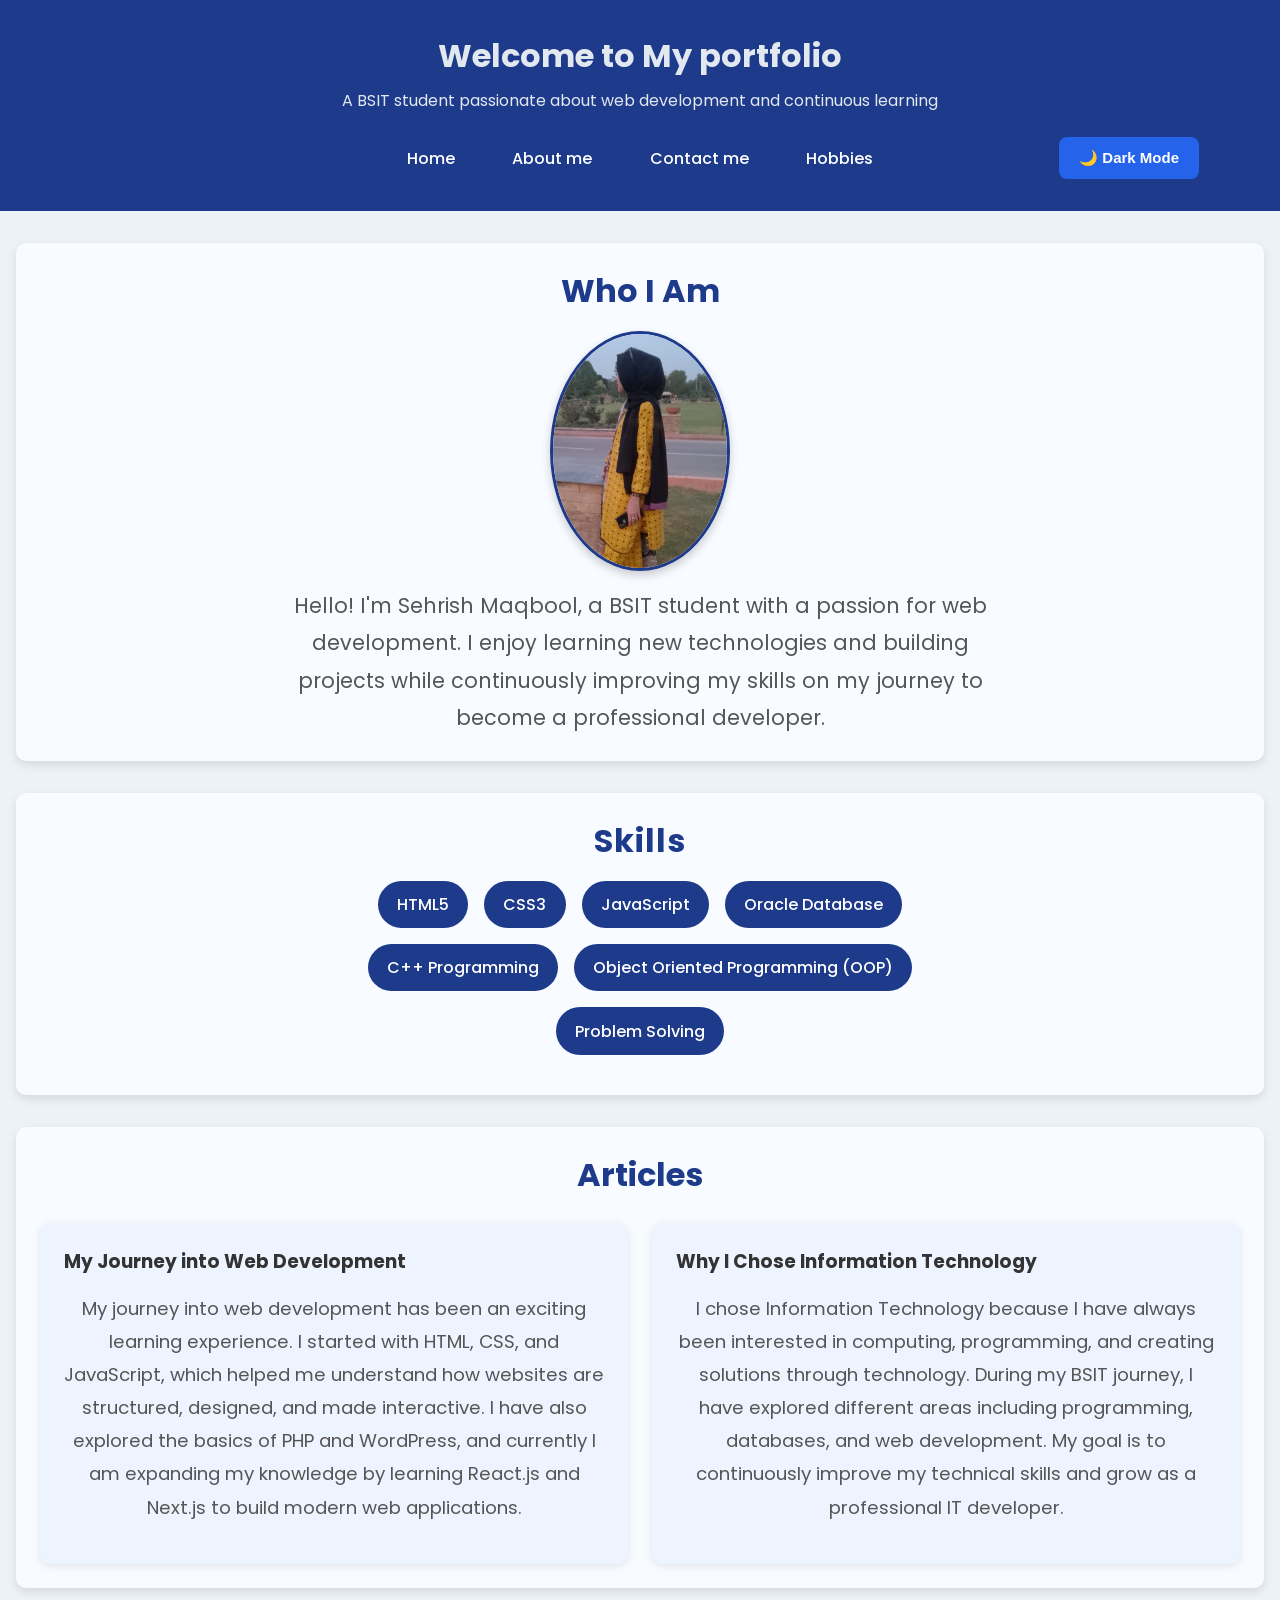
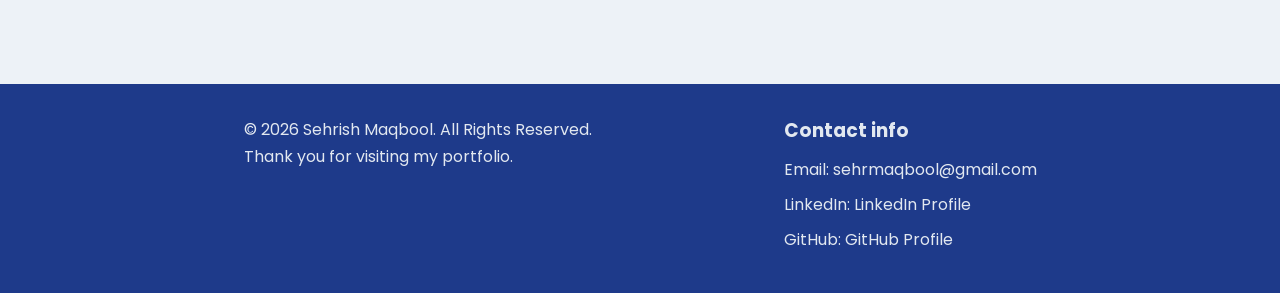
<file: index.html>
<!DOCTYPE html>
<html lang="en">
<head>
    <meta charset="UTF-8">
    <meta name="viewport" content="width=device-width, initial-scale=1.0">
    <title>Sehrish | Portfolio</title>
    <link rel="stylesheet" href="style.css">
</head>
<body>
    <header>
        <h1>Welcome to My portfolio</h1>
        <p>A BSIT student passionate about web development and continuous learning</p>
         <nav>
            <ul>
                <li><a href="index.html">Home</a></li>
                <li><a href="about.html">About me</a></li>
                <li><a href="contact.html">Contact me</a></li>
                <li><a href="hobbies.html">Hobbies</a></li>
            </ul>
            <button id="darkBtn">🌙 Dark Mode</button>
        </nav>
    </header>
    <main>
        <section section id="home">
            <h2>Who I Am</h2>
            <img class="profile-img" src="images/Myself.jpeg" alt="My photo" title="My Self">
            <p class="paragraph">Hello! I'm Sehrish Maqbool, a BSIT student with a passion for web development. I enjoy learning new technologies and building projects while continuously improving my skills on my journey to become a professional developer.</p>
        </section>
        <section>
            <h2 style="letter-spacing: 1px">Skills</h2>
            <ul class="skills-list">
                <li>HTML5</li>
                <li>CSS3</li>
                <li>JavaScript</li>
                <li>Oracle Database</li>
                <li>C++ Programming</li>
                <li>Object Oriented Programming (OOP)</li>
                <li>Problem Solving</li>
            </ul>
        </section>
        <section>
            <h2 class="section-title">Articles</h2>
            <div class="articles-container">
                <article>
                    <h3>My Journey into Web Development</h3>
                    <p>My journey into web development has been an exciting learning experience. I started with HTML, CSS, and JavaScript, which helped me understand how websites are structured, designed, and made interactive. I have also explored the basics of PHP and WordPress, and currently I am expanding my knowledge by learning React.js and Next.js to build modern web applications.</p>
                </article>
                <article>
                    <h3>Why I Chose Information Technology</h3>
                    <p>I chose Information Technology because I have always been interested in computing, programming, and creating solutions through technology. During my BSIT journey, I have explored different areas including programming, databases, and web development. My goal is to continuously improve my technical skills and grow as a professional IT developer.</p>
                </article>
            </div>
        </section>
    </main>
    <footer>
        <p>© 2026 Sehrish Maqbool. All Rights Reserved. <br>
        Thank you for visiting my portfolio.</p>
        <div class="footer-contact">
            <h3>Contact info</h3>
            <ul>
                <li>Email: <a href="mailto:sehrmaqbool@gmail.com">sehrmaqbool@gmail.com</a></li>
                <li>LinkedIn: <a href="https://www.linkedin.com/in/sehrish-maqbool-b5b00237a" target="_blank">LinkedIn Profile</a></li>
                <li>GitHub: <a href="https://github.com/Sehrish-web209" target="_blank">GitHub Profile</a></li>
            </ul>
        </div>
    </footer>
    <script src="script.js"></script>
</body>
</html>
</file>
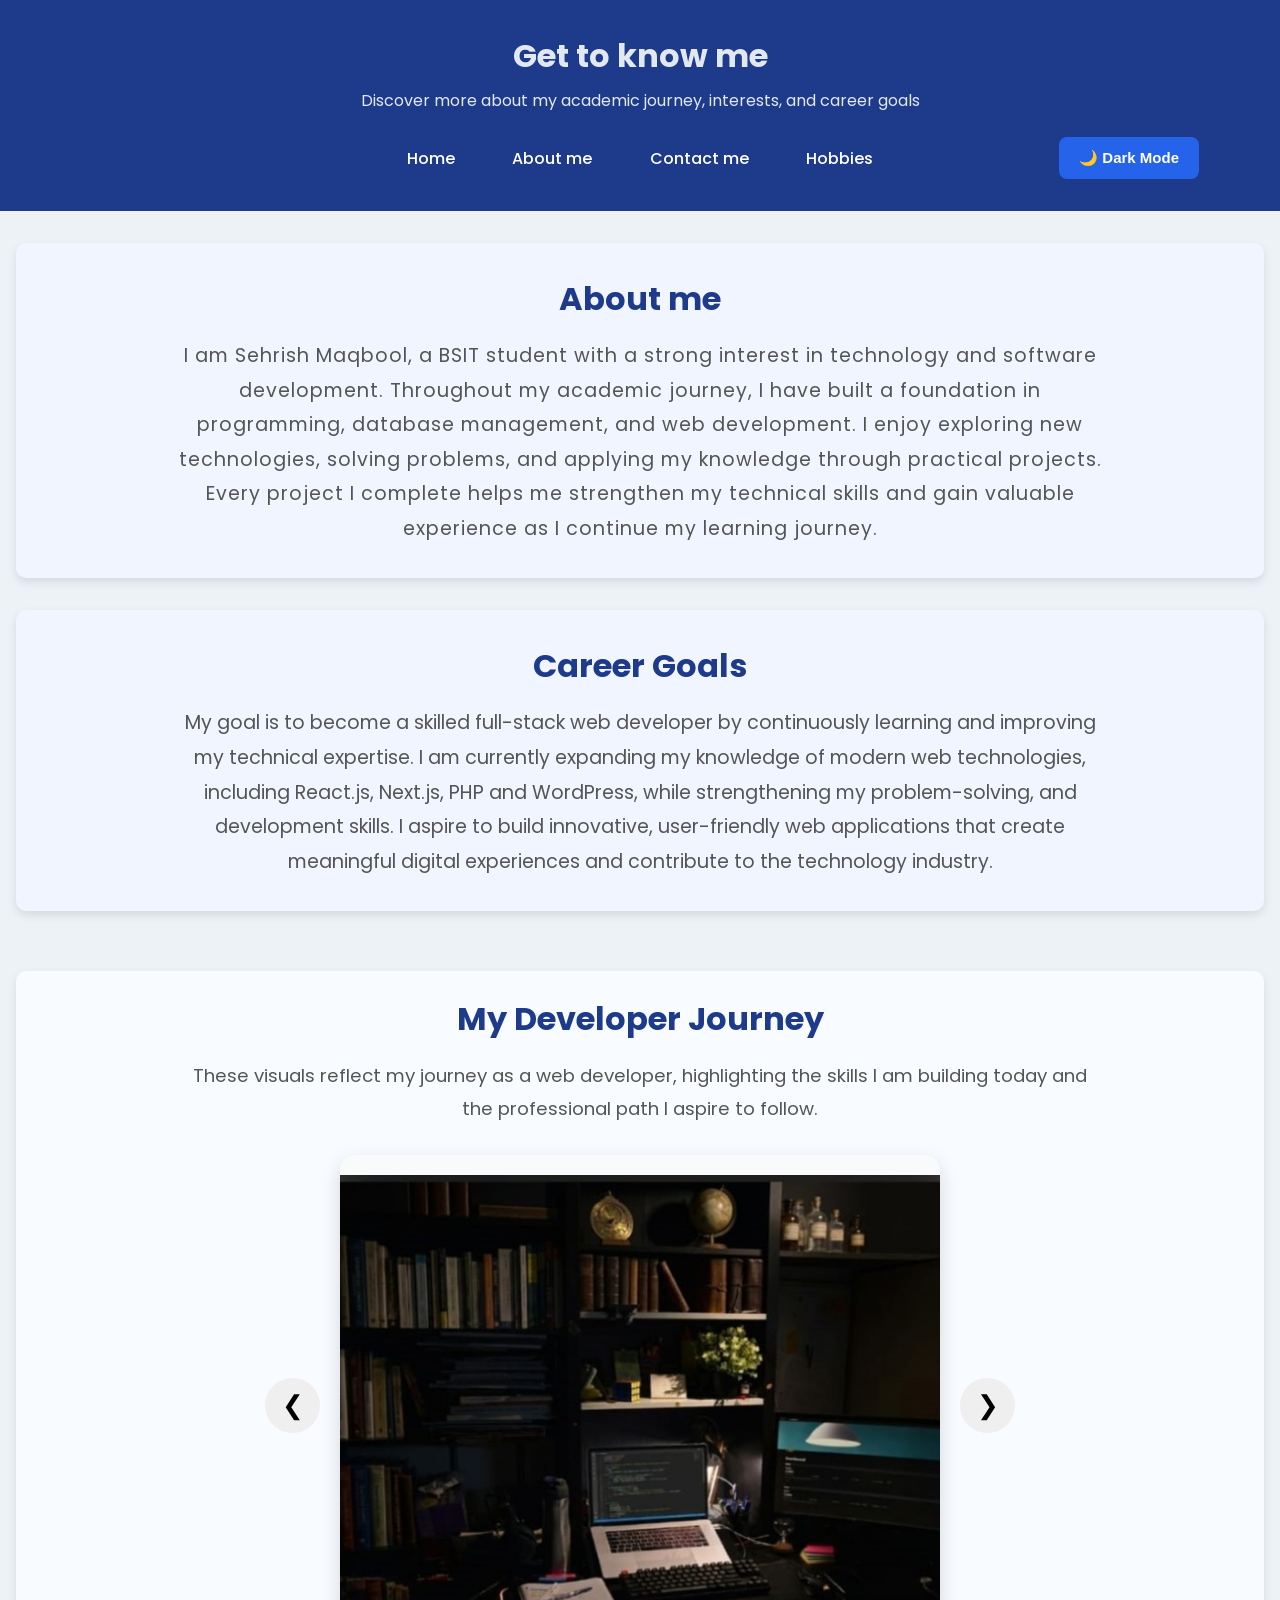
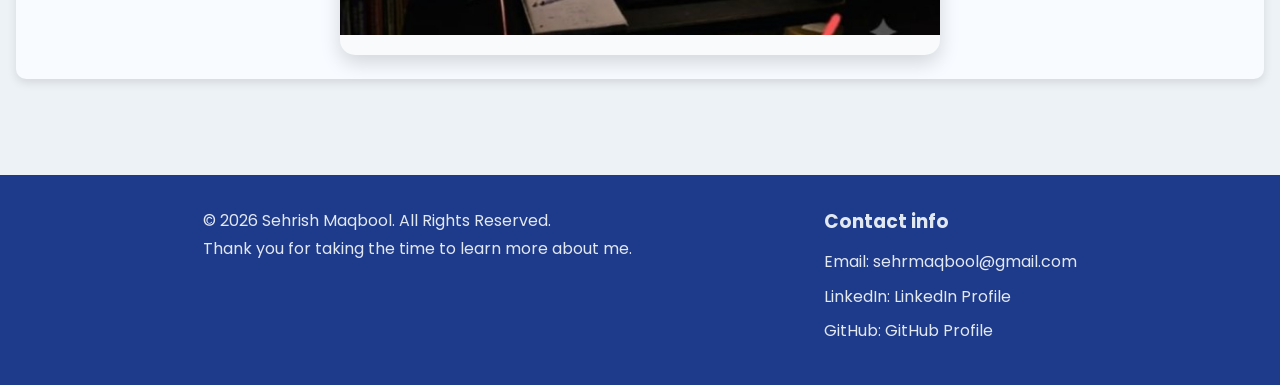
<file: about.html>
<!DOCTYPE html>
<html lang="en">
<head>
    <meta charset="UTF-8">
    <meta name="viewport" content="width=device-width, initial-scale=1.0">
    <title>Sehrish | Portfolio</title>
    <style>
            .demo-text{
                letter-spacing: 1px;
            }
    </style>
    <link rel="stylesheet" href="style.css">
</head>
<body>
    <header>
        <h1>Get to know me</h1>
        <p>Discover more about my academic journey, interests, and career goals</p>
        <nav>
            <ul>
                <li><a href="index.html">Home</a></li>
                <li><a href="about.html">About me</a></li>
                <li><a href="contact.html">Contact me</a></li>
                <li><a href="hobbies.html">Hobbies</a></li>
            </ul>
            <button id="darkBtn">🌙 Dark Mode</button>
        </nav>
    </header>
    <main>
        <section class="about-section">
            <h2>About me</h2>
            <p class="demo-text">I am Sehrish Maqbool, a BSIT student with a strong interest in technology and software development. Throughout my academic journey, I have built a foundation in programming, database management, and web development. I enjoy exploring new technologies, solving problems, and applying my knowledge through practical projects. Every project I complete helps me strengthen my technical skills and gain valuable experience as I continue my learning journey.</p>
        </section>
        <section class="about-section">
            <h2>Career Goals</h2>
            <p>My goal is to become a skilled full-stack web developer by continuously learning and improving my technical expertise. I am currently expanding my knowledge of modern web technologies, including React.js, Next.js, PHP and WordPress, while strengthening my problem-solving, and development skills. I aspire to build innovative, user-friendly web applications that create meaningful digital experiences and contribute to the technology industry.</p>
        </section>

        <section class="slider-section">
            <h2>My Developer Journey</h2>
             <p class="journey-text">
                These visuals reflect my journey as a web developer, highlighting the skills I am building today and the professional path I aspire to follow.
            </p>
            <div class="slider">
                <button id="prev">❮</button>
                <img id="sliderImage"
                    src="images/Slider1.jpeg"
                    alt="Developer Journey">
                <button id="next">❯</button>
            </div>
        </section>
    </main>
    <footer>
         <p>© 2026 Sehrish Maqbool. All Rights Reserved. <br>
        Thank you for taking the time to learn more about me.</p>
        <div class="footer-contact">
            <h3>Contact info</h3>
            <ul>
                <li>Email: <a href="mailto:sehrmaqbool@gmail.com">sehrmaqbool@gmail.com</a></li>
                <li>LinkedIn: <a href="https://www.linkedin.com/in/sehrish-maqbool-b5b00237a" target="_blank">LinkedIn Profile</a></li>
                <li>GitHub: <a href="https://github.com/Sehrish-web209" target="_blank">GitHub Profile</a></li>
            </ul>
        </div>
    </footer>
    <script src="script.js"></script>
</body>
</html>
</file>
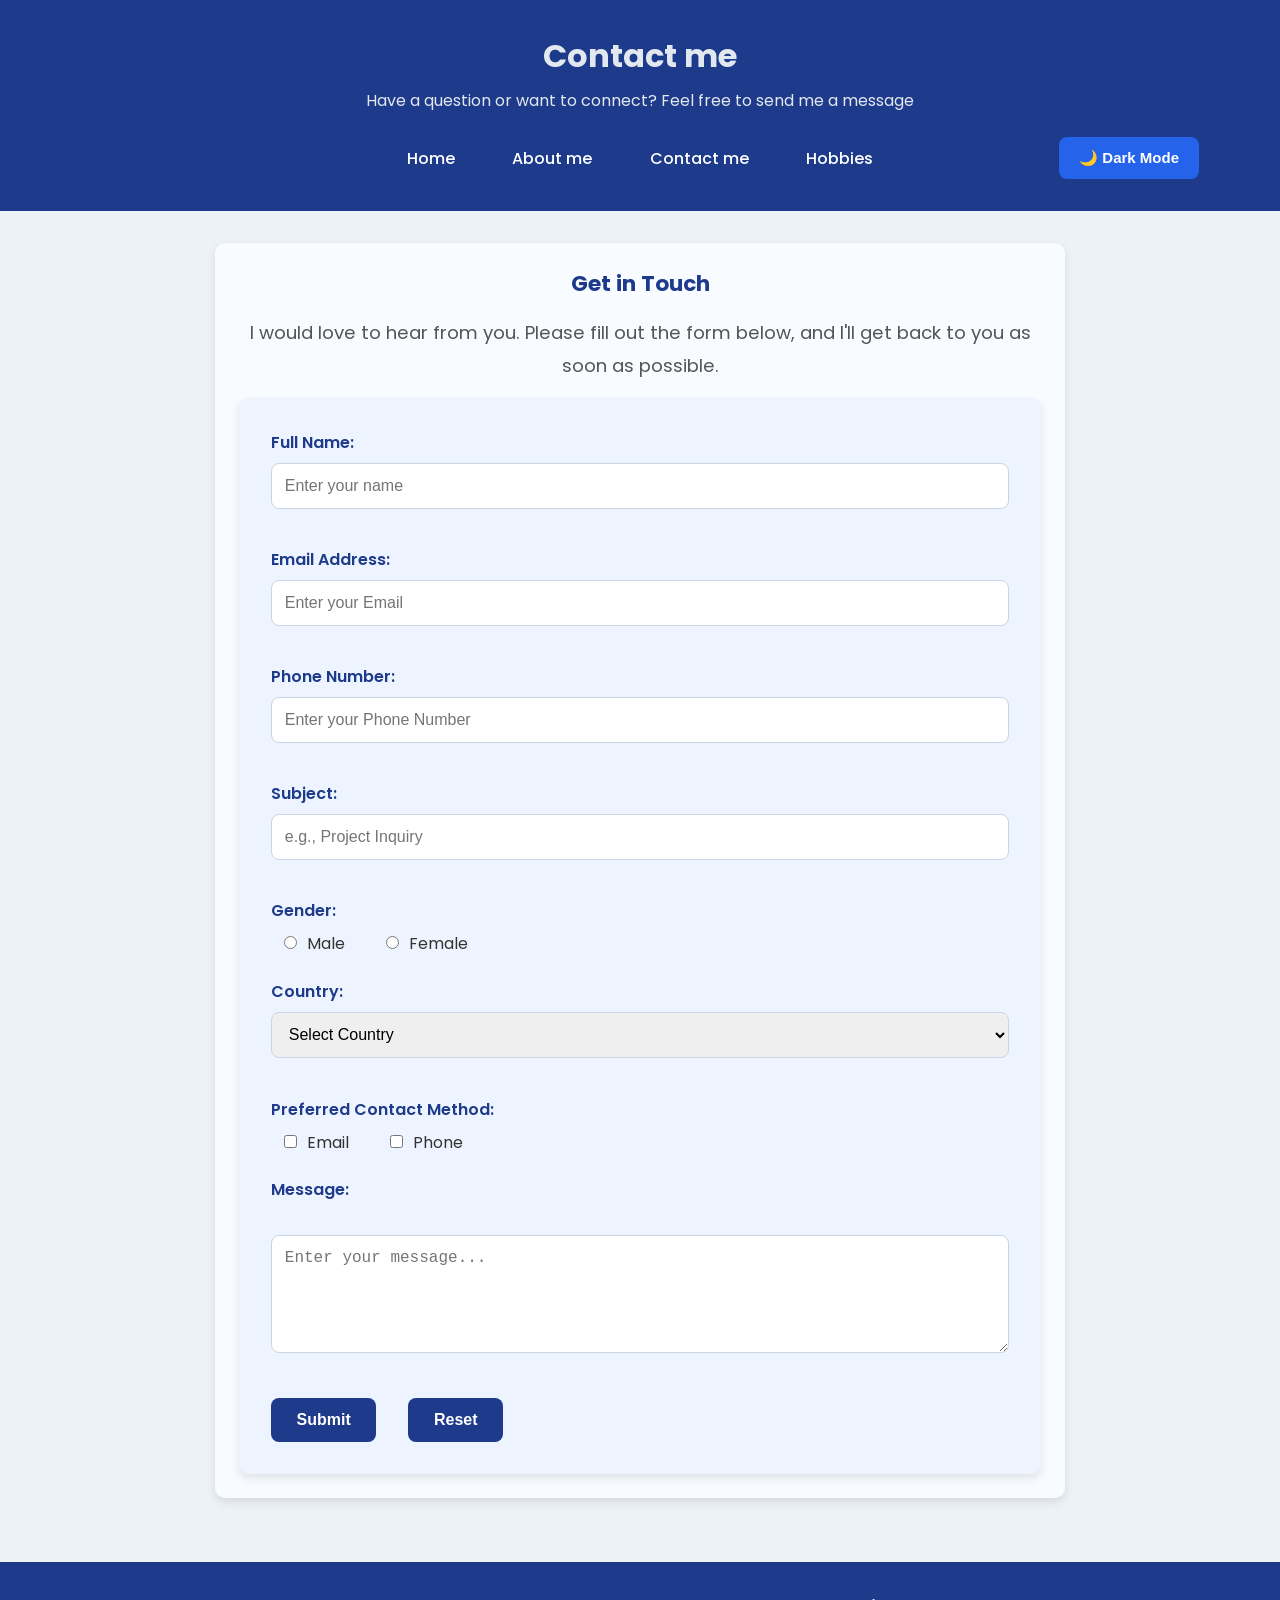
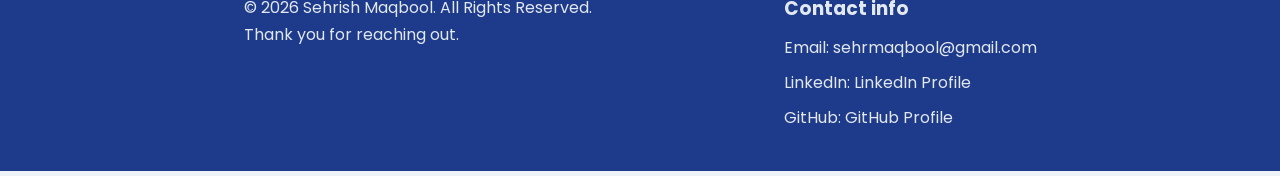
<file: contact.html>
<!DOCTYPE html>
<html lang="en">
<head>
    <meta charset="UTF-8">
    <meta name="viewport" content="width=device-width, initial-scale=1.0">
    <title>Sehrish | Portfolio</title>
    <link rel="stylesheet" href="style.css">
</head>
<body>
    <header>
        <h1>Contact me</h1>
        <p>Have a question or want to connect? Feel free to send me a message </p>
    <nav>
        <ul>
            <li><a href="index.html">Home</a></li>
            <li><a href="about.html">About me</a></li>
            <li><a href="contact.html">Contact me</a></li>
            <li><a href="hobbies.html">Hobbies</a></li>
        </ul>
        <button id="darkBtn">🌙 Dark Mode</button>
    </nav>
    </header>
    <main>
        <section class="contact-section">
            <h2>Get in Touch</h2>
            <p>I would love to hear from you. Please fill out the form below, and I'll get back to you as soon as possible.</p>
            <form id="contactForm" method="POST" action="contact.php" autocomplete="off">
                <div class="form-group">
                    <label for="fullname">Full Name:</label>
                    <input type="text" id="fullname" name="portfolio_fullname" autocomplete="section-portfolio name" placeholder="Enter your name">
                    <p id="nameError" class="error-message"></p>
                </div>

                <div class="form-group">
                    <label for="email">Email Address:</label>
                    <input type="email" id="email" name="email" placeholder="Enter your Email" >
                    <p id="emailError" class="error-message"></p>
                </div>

                <div class="form-group">
                    <label for="phone">Phone Number:</label>
                    <input type="tel" id="phone" name="phone" placeholder="Enter your Phone Number" required>
                </div>

                <div class="form-group">
                    <label for="subject">Subject:</label>
                    <input type="text" id="subject" name="subject" placeholder="e.g., Project Inquiry">
                </div>

                <div class="form-group">
                    <label>Gender:</label>

                    <input type="radio" id="male" name="gender" value="Male">
                    <label for="male">Male</label>

                    <input type="radio" id="female" name="gender" value="Female">
                    <label for="female">Female</label>
                </div>

                <div class="form-group">
                    <label for="country">Country:</label>
                    <select id="country" name="country">
                    <option value="">Select Country</option>
                    <option value="Pakistan">Pakistan</option>
                    <option value="saudi-arabia">Saudi Arabia</option>
                    <option value="afghanistan">Afghanistan</option>
                    <option value="india">India</option>
                    <option value="united-states">United States</option>
                </select>
                </div>

                <div class="form-group">
                    <label>Preferred Contact Method:</label>

                    <input type="checkbox" id="email-contact" name="contact" value="Email">
                    <label for="email-contact">Email</label>

                    <input type="checkbox" id="phone-contact" name="contact" value="Phone">
                    <label for="phone-contact">Phone</label>
                </div>

                <div class="form-group">
                    <label for="message">Message:</label><br>
                    <textarea id="message" name="message" placeholder="Enter your message..." rows="5" cols="30"></textarea>
                </div>

                <div class="button-group">
                    <button type="submit">Submit</button>
                    <button type="reset">Reset</button>
                </div>
            </form>
        </section>
    </main>
    <footer>
        <p>© 2026 Sehrish Maqbool. All Rights Reserved. <br>
        Thank you for reaching out.</p>
        <div class="footer-contact">
            <h3>Contact info</h3>
            <ul>
                <li>Email: <a href="mailto:sehrmaqbool@gmail.com">sehrmaqbool@gmail.com</a></li>
                <li>LinkedIn: <a href="https://www.linkedin.com/in/sehrish-maqbool-b5b00237a" target="_blank">LinkedIn Profile</a></li>
                <li>GitHub: <a href="https://github.com/Sehrish-web209" target="_blank">GitHub Profile</a></li>
            </ul>
        </div>
    </footer>
    <script src="script.js"></script>
</body>
</html>
</file>
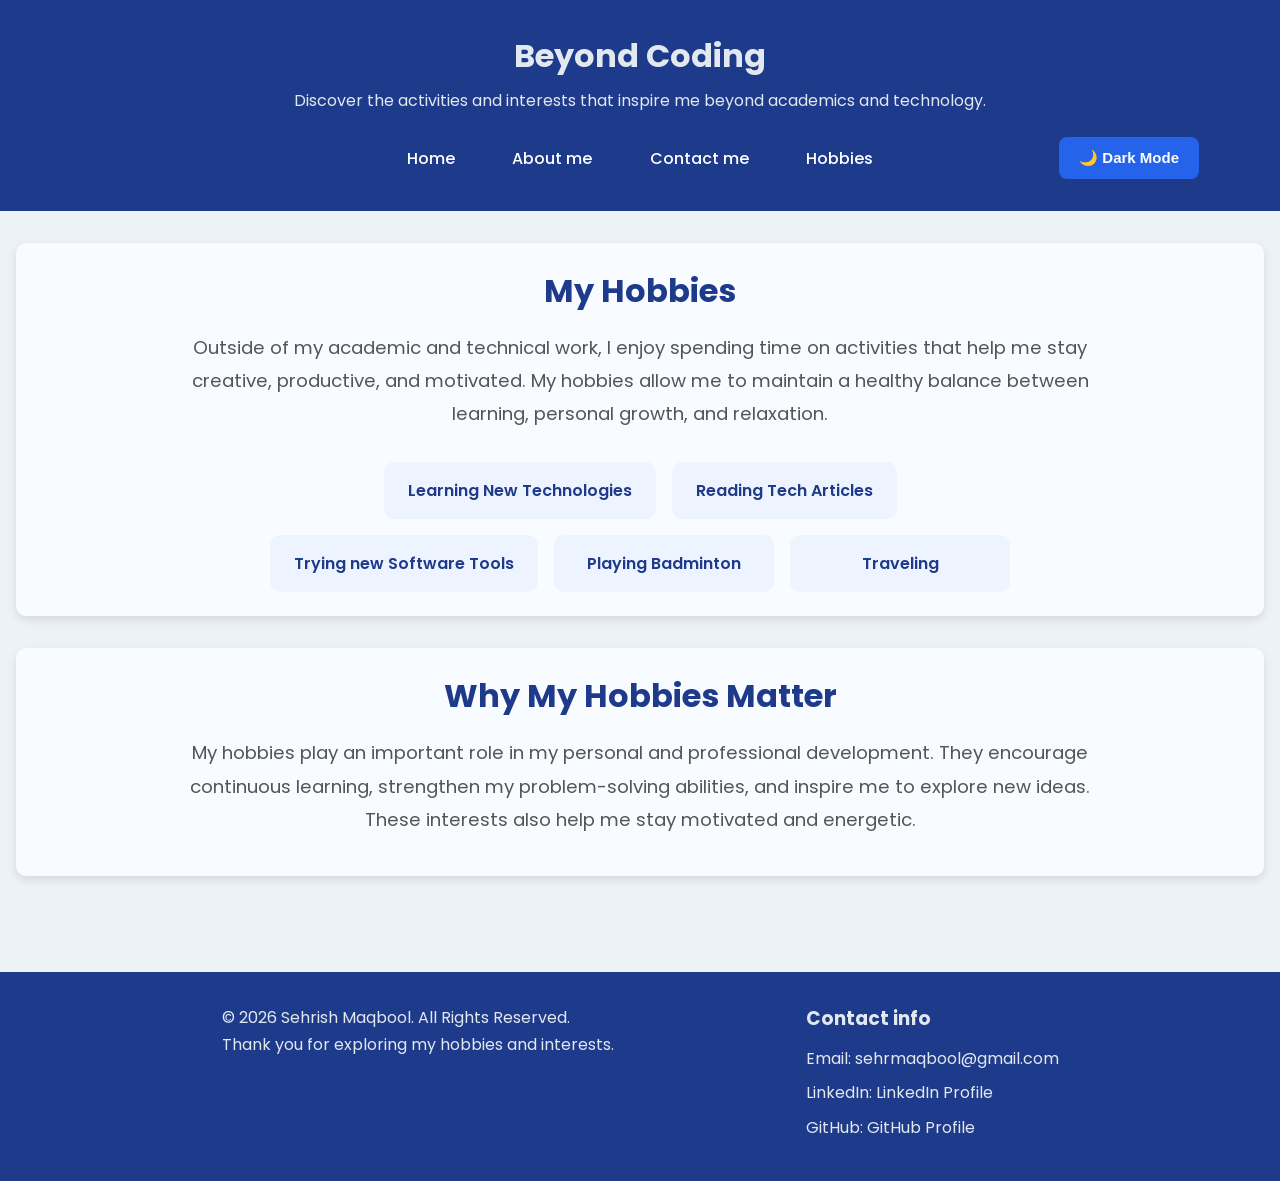
<file: hobbies.html>
<!DOCTYPE html>
<html lang="en">
<head>
    <meta charset="UTF-8">
    <meta name="viewport" content="width=device-width, initial-scale=1.0">
    <title>Sehrish | Portfolio</title>
    <link rel="stylesheet" href="style.css">
</head>
<body>
    <header>
        <h1>Beyond Coding</h1>
        <p>Discover the activities and interests that inspire me beyond academics and technology.</p>
        <nav>
            <ul>
                <li><a href="index.html">Home</a></li>
                <li><a href="about.html">About me</a></li>
                <li><a href="contact.html">Contact me</a></li>
                <li><a href="hobbies.html">Hobbies</a></li>
            </ul>
            <button id="darkBtn">🌙 Dark Mode</button>
        </nav>
    </header>
    <main>
        <section class="hobbies-section">
            <h2>My Hobbies</h2>
            <p>Outside of my academic and technical work, I enjoy spending time on activities that help me stay creative, productive, and motivated. My hobbies allow me to maintain a healthy balance between learning, personal growth, and relaxation.</p>
             <ul class="hobbies-list">
                <li>Learning New Technologies</li>
                <li>Reading Tech Articles</li>
                <li>Trying new Software Tools</li>
                <li>Playing Badminton</li>
                <li>Traveling</li>
            </ul>
        </section>
        <section>
            <h2>Why My Hobbies Matter</h2>
            <p>My hobbies play an important role in my personal and professional development. They encourage continuous learning, strengthen my problem-solving abilities, and inspire me to explore new ideas. These interests also help me stay motivated and energetic.</p>
        </section>
    </main>
     <footer>
         <p>© 2026 Sehrish Maqbool. All Rights Reserved. <br>
        Thank you for exploring my hobbies and interests.</p>
        <div class="footer-contact">
            <h3>Contact info</h3>
            <ul>
                <li>Email: <a href="mailto:sehrmaqbool@gmail.com">sehrmaqbool@gmail.com</a></li>
                <li>LinkedIn: <a href="https://www.linkedin.com/in/sehrish-maqbool-b5b00237a" target="_blank">LinkedIn Profile</a></li>
                <li>GitHub: <a href="https://github.com/Sehrish-web209" target="_blank">GitHub Profile</a></li>
            </ul>
        </div>
    </footer>
    <script src="script.js"></script>
</body>
</html>
</file>
<file: style.css>
@import url('https://fonts.googleapis.com/css2?family=Poppins:wght@300;400;500;600;700&display=swap');
*{
    margin:0;
    padding:0;
    box-sizing:border-box;
}
body {
    font-family: 'Poppins', sans-serif;
    background-color: #edf2f7;
    color: #333;
}
header{
    background-color:#1e3a8a;
    color: #e2e8f0;
    text-align:center;
    padding: 2rem 1rem;
    position: sticky;
    top: 0;
    z-index: 1000;
}
header h1 {
    margin-bottom: 0.5rem;
}
header p {
    margin-bottom: 1.5rem;
}

 nav{
    display: grid;
    grid-template-columns: 1fr auto 1fr;
    align-items: center;
    padding: 0 25px;
}

nav ul{
    grid-column: 2;
    display: flex;
    gap: 2rem;
    list-style: none;
    margin: 0;
    padding: 0;
}

#darkBtn{
    grid-column: 3;
    justify-self: end;
    background:#2563eb;
    color:#fff;
    border:2px solid #2563eb;
    padding:10px 18px;
    border-radius:8px;
    font-size:15px;
    font-weight:600;
    cursor:pointer;
    transition:.3s;
    margin-left: auto;
    margin-right: 40px;
}

#darkBtn:hover{
    background:#1d4ed8;
    border-color:#1d4ed8;
    transform:translateY(-2px);
}
nav a{
    text-decoration:none;
    color: white;
    font-weight: 500;
    padding: 0.5rem 0.8rem;
    transition: 0.3s ease;
    border-radius: 5px;
    display: inline-block;
}
nav a:link {
    color: #ffffff;
}
nav a:visited {
    color: #f1f5f9;
}
nav a:hover {
    color: #facc15;
}
nav a:active {
    color: #fb923c;
}

main {
    padding: 2rem 1rem;
}
section {
    margin-bottom: 2rem;
    padding: 1.5rem;
    background-color: #f8fbff;
    border-radius: 10px;
    box-shadow: 0 4px 10px rgba(0,0,0,0.1);
    animation: fadeIn 0.8s ease-in-out;
}
section h2 {
    font-size: 2rem;
    color: #1e3a8a;
    margin-bottom: 1rem;
    text-align: center;
}
.paragraph {
    max-width: 700px;
    margin: 1rem auto 0;
    text-align: center;
    line-height: 1.8;
    color: #555;
    font-size: 1.3rem;
}
.profile-img {
    width: 180px;
    height:240px;
    border: 3px solid #1e3a8a;
    border-radius: 50%;
    box-shadow: 0 4px 10px rgba(0,0,0,0.2);
    display: block;
    margin: 1rem auto;
    position: relative;
}
.skills-list {
    list-style: none;
    display: flex;
    flex-wrap: wrap;
    justify-content: center;
    gap: 1rem;
    max-width: 650px;
    margin: 1rem auto;
}
.skills-list li {
    background-color: #1e3a8a;
    color: white;
    padding: 0.7rem 1.2rem;
    border-radius: 25px;
    font-weight: 500;
    transition: 0.3s ease;
}
.skills-list li:hover {
    background-color: #2563eb;
    transform: translateY(-3px);
    cursor:default;
}
.articles-container {
    display: flex;
    flex-wrap: wrap;
    gap: 1.5rem;
    margin-top: 1.5rem;
}
.section-title h2 {
    color: #1e3a8a;
    margin-bottom: 0.8rem;
    align-items: center;
}
article {
    flex: 1;
    min-width: 280px;
    background-color: #eef4ff;
    padding: 1.5rem;
    border-radius: 10px;
    box-shadow: 0 2px 8px rgba(0,0,0,0.1);
    transition: all 0.3s ease;
}
article:hover {
    background-color: #2563eb;
    transform: translateY(-5px);
    box-shadow: 0 8px 20px rgba(0,0,0,0.2);
    color: white;
}
article:hover h3,
article:hover p {
    color: white !important;
}
footer {
    background-color: #1e3a8a;
    color: #e2e8f0;
    display: flex;
    justify-content: center;
    align-items: flex-start;
    flex-wrap: wrap;
    gap: 12rem;
    padding: 2rem;
    margin-top: 2rem;
}
footer p {
    line-height: 1.7;
}
.footer-contact h3 {
    margin-bottom: 0.8rem;
    color: #e2e8f0;
}
.footer-contact ul {
    list-style: none;
}
.footer-contact li {
    margin-bottom: 0.6rem;
}
.footer-contact a {
    color: #e2e8f0;
    text-decoration: none;
    transition: color 0.3s ease;
}
.footer-contact a:hover {
    color: #facc15;
    cursor:default;
}
.about-section {
    background-color: #f1f5ff;
    padding: 2rem;
    margin-bottom: 2rem;
    border-radius: 10px;
    box-shadow: 0 4px 10px rgba(0, 0, 0, 0.1);
}
.about-section h2 {
    color: #1e3a8a;
    margin-bottom: 1rem;
    text-align: center;
}
.about-section p {
    max-width: 940px;
    margin: 1rem auto 0;
    text-align: center;
    line-height: 1.8;
    color: #555;
    font-size: 1.2rem;
}
.about-section {
    transition: 0.3s ease;
}
.about-section:hover {
    transform: translateY(-4px);
    box-shadow: 0 8px 20px rgba(0, 0, 0, 0.15);
    cursor:default;
}
.contact-section {
    max-width: 850px;
    margin: 0 auto;
}
.contact-section h2 {
    color: #1e3a8a;
    text-align: center;
    margin-bottom: 1rem;
    font-size: 1.34rem;
}
.contact-section p {
    text-align: center;
    max-width: 800px;
    color: #555;
    margin-bottom: 2rem;
    line-height: 1.7;
    font-size: 1.18rem;
}
.contact-section form {
    background-color: #eef4ff;
    padding: 2rem;
    border-radius: 10px;
    box-shadow: 0 4px 10px rgba(0,0,0,0.1);
}
.contact-section .form-group > label {
    display: block;
    font-weight: 600;
    color: #1e3a8a;
    margin-bottom: 0.5rem;
}
.contact-section input[type="text"],
.contact-section input[type="email"],
.contact-section input[type="tel"],
.contact-section select,
.contact-section textarea {
    width: 100%;
    padding: 0.8rem;
    border: 1px solid #cbd5e1;
    border-radius: 8px;
    font-size: 1rem;
    margin-bottom: 1rem;
    box-sizing: border-box;
}
.contact-section input:focus,
.contact-section select:focus,
.contact-section textarea:focus {
    outline: none;
    border-color: #2563eb;
    box-shadow: 0 0 8px rgba(37, 99, 235, 0.3);
}
.contact-section input[type="radio"],
.contact-section input[type="checkbox"] {
    margin-right: 0.4rem;
    margin-left: 0.8rem;
}
.contact-section input[type="radio"] + label,
.contact-section input[type="checkbox"] + label {
    display: inline;
    font-weight: 400;
    color: #333;
    margin-right: 1.5rem;
}
.contact-section button {
    background-color: #1e3a8a;
    color: white;
    border: none;
    padding: 0.8rem 1.6rem;
    border-radius: 8px;
    font-size: 1rem;
    font-weight: 600;
    cursor: pointer;
    transition: all 0.3s ease;
    margin-right: 1rem;
}
.contact-section button:hover {
    background-color: #2563eb;
    transform: translateY(-2px);
    cursor:pointer;
}
.contact-section button:active {
    transform: scale(0.98);
}
.form-group {
    margin-bottom: 1.4rem;
}
.button-group {
    display: flex;
    gap: 1rem;
    margin-top: 1rem;
}
.hobbies-section p {
    max-width: 900px;
    margin: 1rem auto;
    line-height: 1.8;
    text-align: center;
    color: #555;
    font-size: 1.15rem;
}
.hobbies-list {
    list-style: none;
    display: flex;
    flex-wrap: wrap;
    justify-content: center;
    gap: 1rem;
    max-width: 750px;
    margin: 2rem auto 0;
}
.hobbies-list li {
    background-color: #eef4ff;
    color: #1e3a8a;
    padding: 1rem 1.5rem;
    border-radius: 10px;
    font-weight: 600;
    min-width: 220px;
    text-align: center;
    transition: all 0.3s ease;
}
.hobbies-list li:hover {
    background-color: #1e3a8a;
    color: white;
    transform: translateY(-5px);
    box-shadow: 0 6px 15px rgba(30, 58, 138, 0.2);
    cursor:default;
}
main section:last-child p {
    max-width: 900px;
    margin: 1rem auto;
    line-height: 1.8;
    text-align: center;
    color: #555;
    font-size: 1.15rem;
}
@keyframes fadeIn {
    from {
        opacity: 0;
        transform: translateY(20px);
    }

    to {
        opacity: 1;
        transform: translateY(0);
    }
}

#darkBtn{
    background: #2563eb;
    color: #ffffff;
    border: 2px solid #2563eb;
    padding: 10px 18px;
    border-radius: 8px;
    font-size: 15px;
    font-weight: 600;
    cursor: pointer;
    transition: all 0.3s ease;
}

#darkBtn:hover{
    background: #1d4ed8;
    border-color: #1d4ed8;
    transform: translateY(-2px);
    box-shadow: 0 4px 12px rgba(37,99,235,.35);
}

.dark #darkBtn{
    background:#3b82f6;
    border-color:#3b82f6;
    color:white;
}

.dark #darkBtn:hover{
    background:#60a5fa;
    border-color:#60a5fa;
}

.dark-mode{
    background:#111827;
    color:white;
}

.dark-mode header,
.dark-mode footer{
    background:#0f172a;
}

.dark-mode section,
.dark-mode .about-section,
.dark-mode .contact-section form{
    background:#1f2937;
}

.dark-mode h1,
.dark-mode h2,
.dark-mode h3,
.dark-mode p,
.dark-mode li,
.dark-mode label,
.dark-mode a{
    color:white !important;
}
.dark-mode article{
    background:#374151;
    color:white;
}
.dark-mode article p,
.dark-mode article h3{
    color:white;
}
.dark-mode article:hover{
    background:#2563eb;
    color:white;
}
.about-section:hover{
    background:#2563eb;
    color:white;
    transition:.3s;
}

.about-section:hover h2,
.about-section:hover p{
    color:white;
}
.dark-mode .hobbies-list li{
    background:#1e3a8a;
    color:white;
    border:none;
}

.dark-mode .hobbies-list li:hover{
    background:#2563eb;
    color:white;
    transform:translateY(-5px);
    box-shadow:0 6px 15px rgba(37,99,235,0.35);
}
.dark-mode input,
.dark-mode textarea,
.dark-mode select{
    background:#374151;
    color:white;
    border:1px solid #6b7280;
}
.slider-section{
    text-align:center;
    margin-top:60px;
}

.slider{
    display:flex;
    justify-content:center;
    align-items:center;
    gap:20px;
    margin-top:30px;
}

#developer-journey{
    text-align: center;
    padding: 60px 5%;
}

.journey-text{
    max-width: 750px;
    margin: 15px auto 30px;
    font-size: 17px;
    line-height: 1.8;
    color: #555;
}
.dark .journey-text{
    color: #d1d5db;
}

.slider img{
    width:600px;
    height:500px;
    object-fit:contain;
    border-radius:15px;
    box-shadow:0 8px 20px rgba(0,0,0,.15);
    background:#f8fafc;
}

.slider button{
    width:55px;
    height:55px;
    border:none;
    border-radius:50%;
    cursor:pointer;
    font-size:26px;
}

.error-message{
    color:#dc2626;
    font-size:14px;
    margin-top:6px;
    font-weight:600;
}

.success-message{
    color:#16a34a;
    font-size:14px;
    margin-top:6px;
    font-weight:600;
}

@media (max-width: 768px) {
    header{
        padding: 1rem 0.8rem;
    }
    header h1{
        font-size: 1.6rem;
        margin-bottom: 0.3rem;
    }
    header p{
        font-size: 0.95rem;
        margin-bottom: 0.6rem;
    }
    
    nav ul{
            flex-direction: row;
            flex-wrap: wrap;
            justify-content: center;
            gap: 0.5rem;
    }
    nav a{
        padding: 0.3rem 0.5rem;
        font-size: 0.95rem;
    }
    #darkBtn{
        margin-left: 1rem;
        white-space: nowrap;
    }
    footer{
        flex-direction: column;
        align-items: center;
        text-align: center;
        gap: 2rem;
    }
    .articles-container{
        flex-direction: column;
    }

   .slider{
    flex-direction: row;
    justify-content: center;
    align-items: center;
    gap: 10px;
    flex-wrap: nowrap;
    }

    .slider img{
        width: 100%;
        max-width: 500px;
        height: auto;
    }
    .slider button{
        width: 50px;
        height: 50px;
        font-size: 22px;
    }
    .journey-text{
        font-size: 16px;
        padding: 0 10px;
    }
}    
@media (max-width: 400px) {
     nav{
        display:flex;
        flex-direction:column;
        align-items:center;
        gap:8px;
    }

    nav ul{
        display:grid;
        grid-template-columns:repeat(2, auto);
        justify-content:center;
        gap:8px 18px;
        margin:0;
        padding:0;
    }

    nav a{
        white-space:nowrap;
        font-size:0.85rem;
        padding:0.3rem 0.4rem;
    }

    #darkBtn{
        margin:0;
        padding:6px 12px;
        font-size:12px;
        width:auto;
    }
    section {
        padding: 1rem;
    }
    section h2 {
        font-size: 1.4rem;
    }
    section p,
    .about-section p,
    .contact-section p,
    .hobbies-section p {
        font-size: 0.95rem;
        line-height: 1.5;
    }
    article {
        padding: 1rem;
    }
    .skills-list,
    .hobbies-list {
        gap: 0.8rem;
    }
    .hobbies-list li {
    min-width: 160px;
    width: auto;
    padding: 0.7rem 1rem;
    font-size: 0.95rem;
    }
    .skills-list li {
    min-width: 140px;
    width: auto;
    justify-content: center;
    text-align: center;
   }
    .slider{
        gap: 2px;
    }

    .slider img{
        width: 180px;
        max-width: 180px;
        height: auto;
    }
    .slider button{
        width: 30px;
        height: 30px;
        font-size: 14px;
        padding: 0;
        flex-shrink: 0;
    }
    #developer-journey{
        padding: 35px 15px;
    }
    .journey-text{
        font-size: 14px;
        line-height: 1.6;
    }
}
</file>
